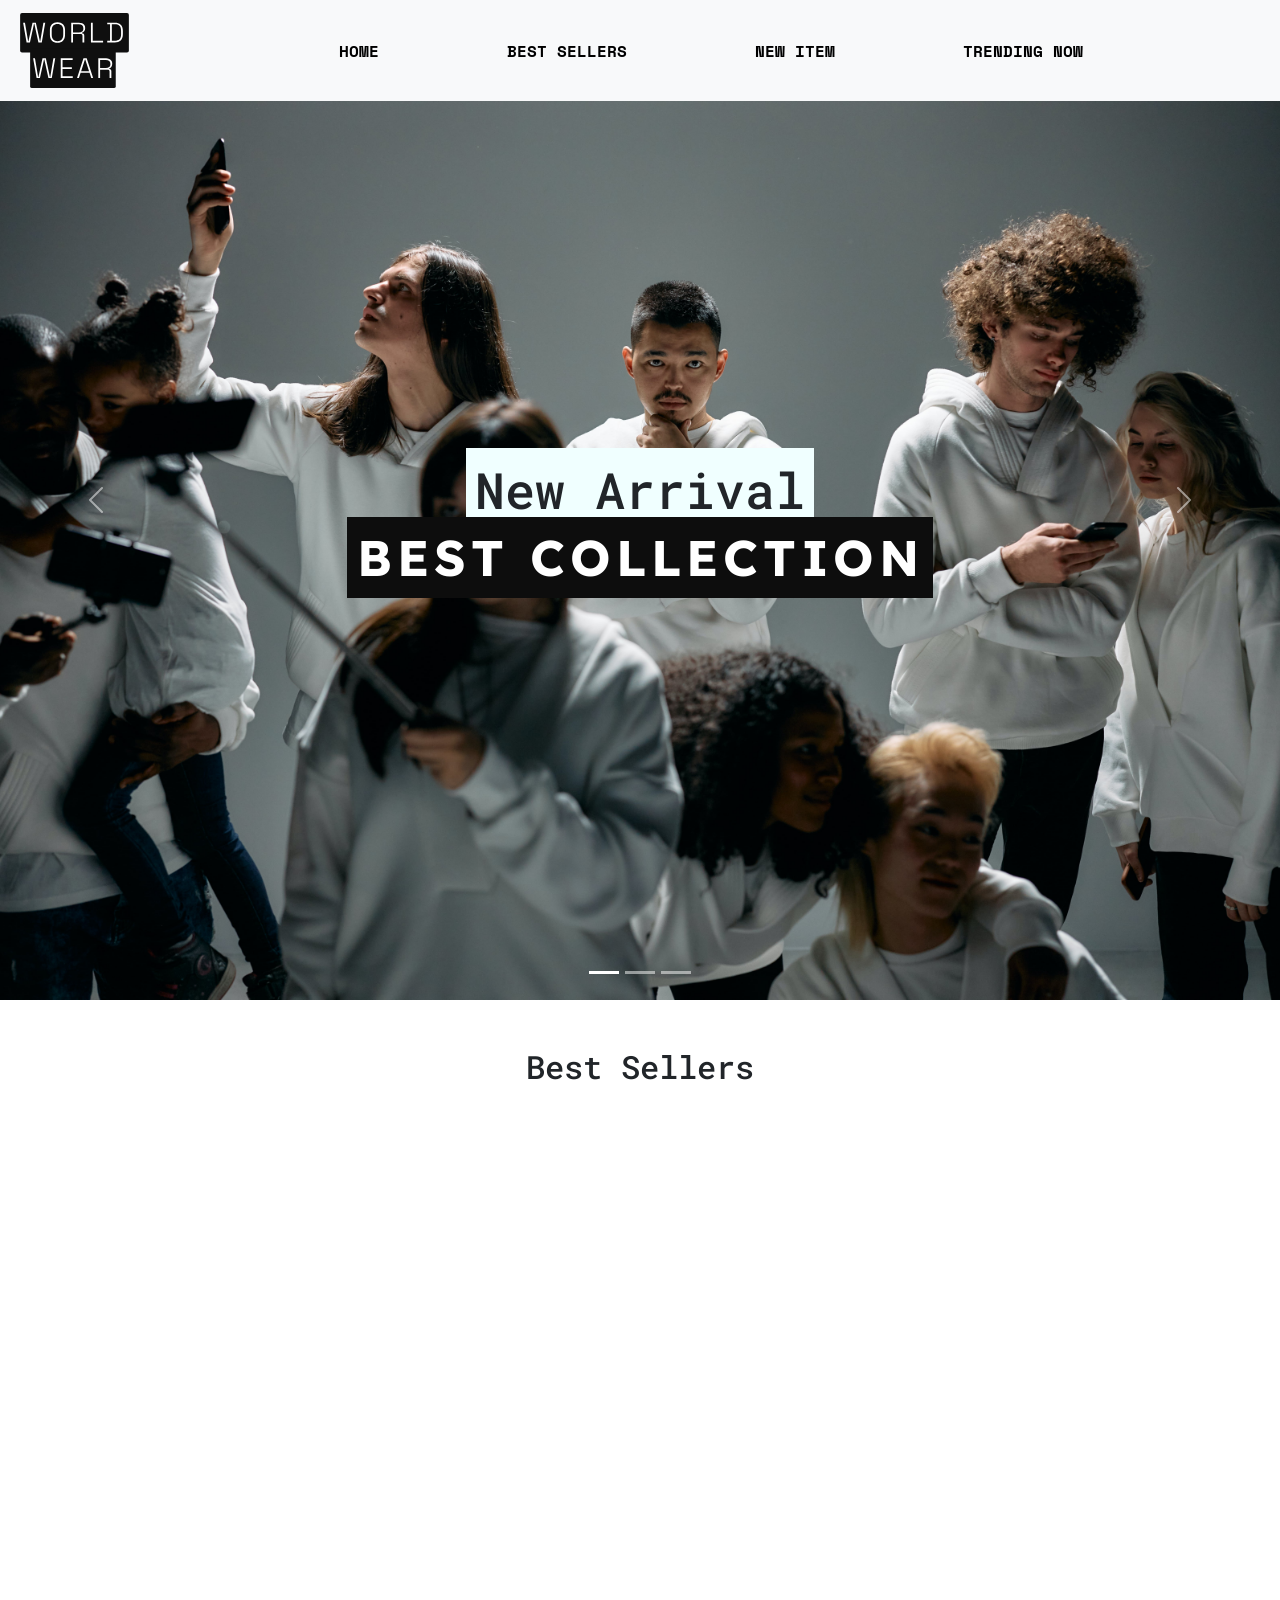
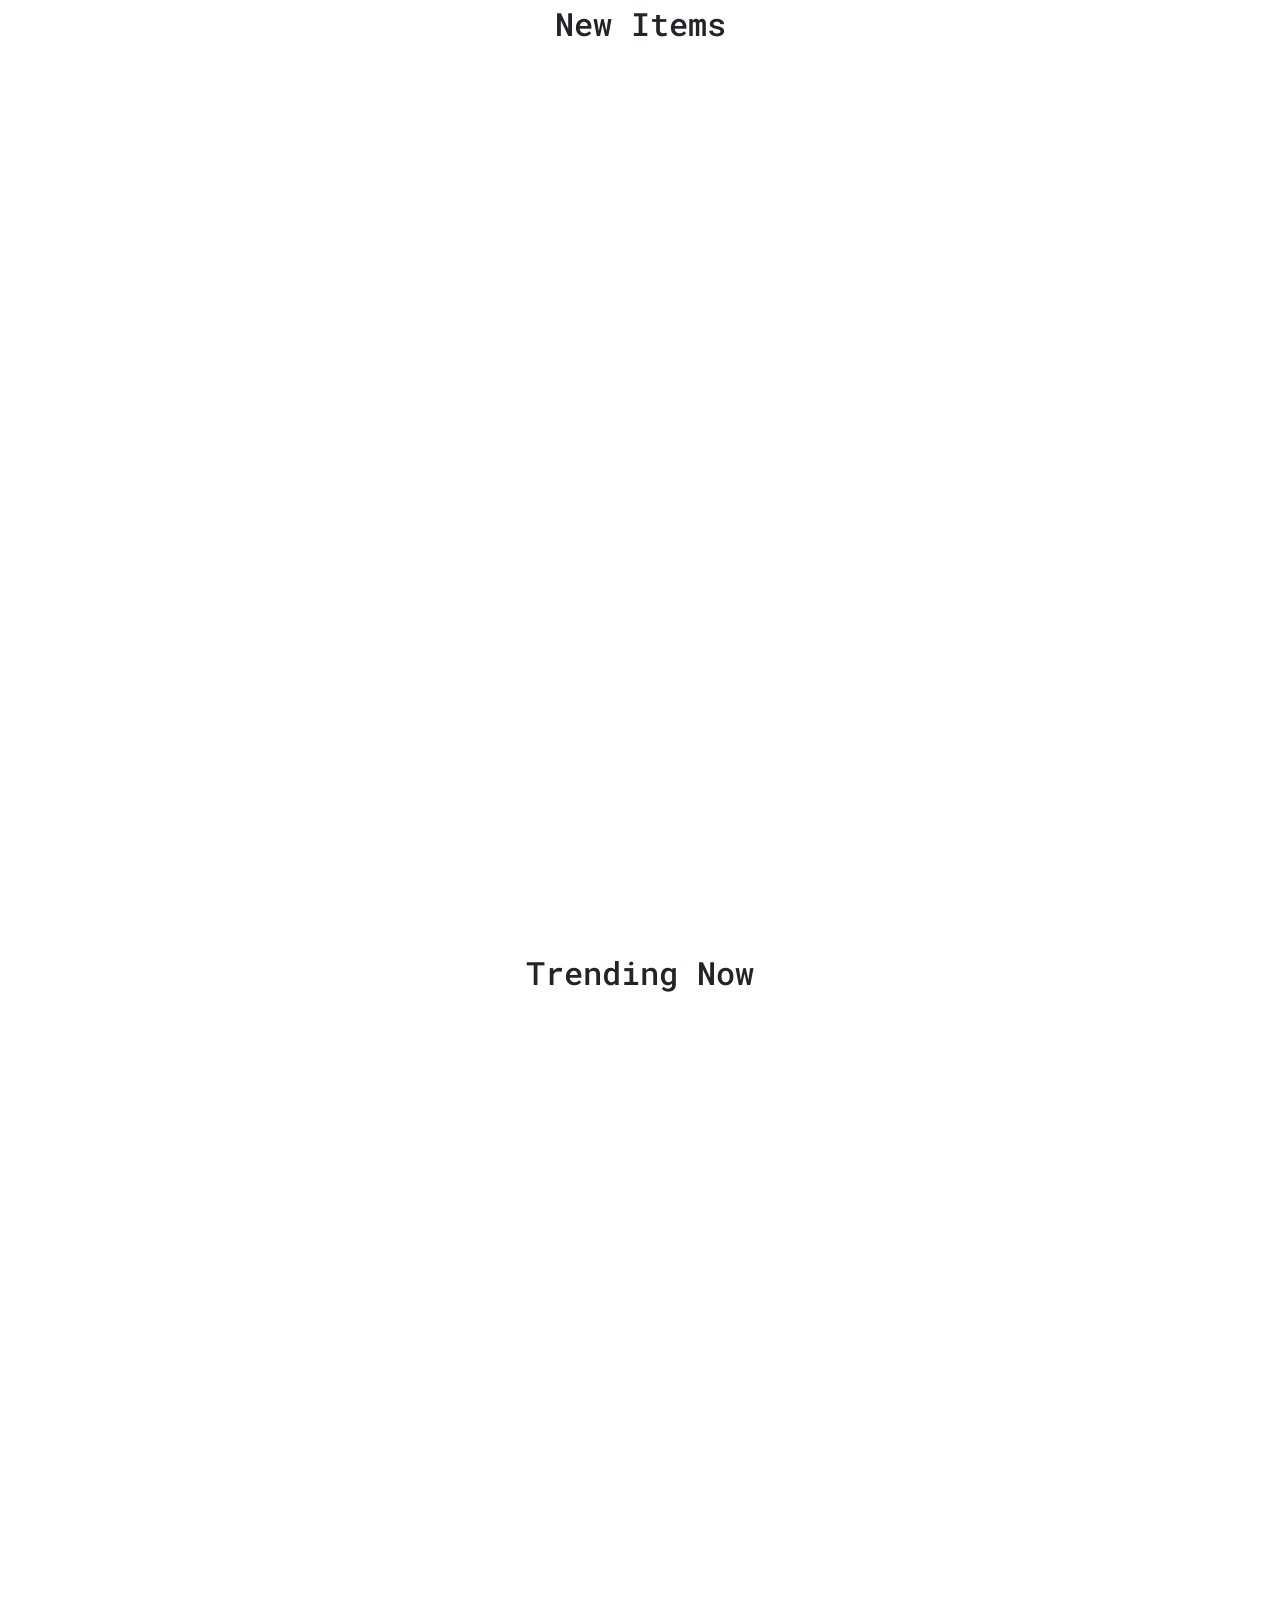
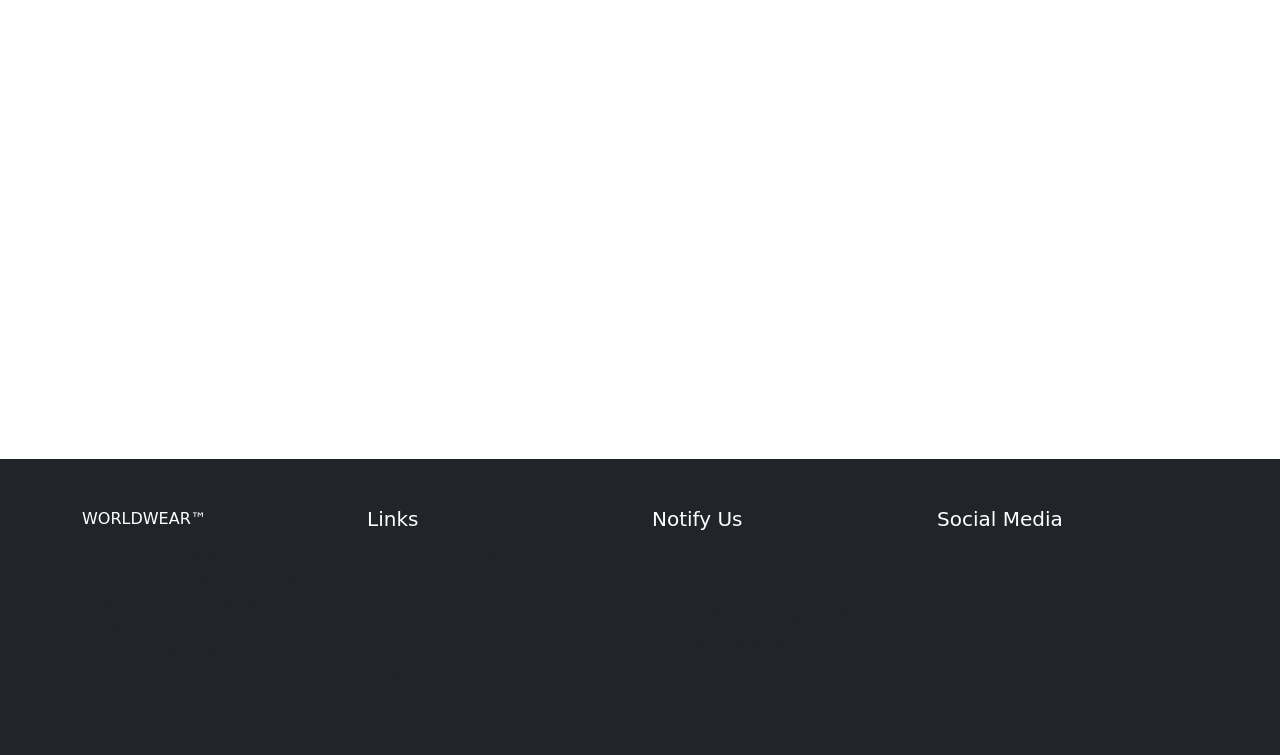
<file: index.html>
<!DOCTYPE html>
<html lang="en">

<head>
    <meta charset="UTF-8" />
    <meta name="viewport" content="width=device-width, initial-scale=1.0" />
    <title>WorldWear&trade;</title>
    <link rel="icon" type="image/png" href = "logo.png">
    <link rel="stylesheet" href="style.css"/>
    <link href="https://unpkg.com/aos@2.3.1/dist/aos.css" rel="stylesheet">
    <link href='https://fonts.googleapis.com/css?family=Space Mono' rel='stylesheet'>
    <link href='https://fonts.googleapis.com/css?family=Roboto Mono' rel='stylesheet'>
    <link href='https://fonts.googleapis.com/css?family=Inter' rel='stylesheet'>
    <link href='https://fonts.googleapis.com/css?family=Lexend Deca' rel='stylesheet'>
    <link rel="stylesheet" href="https://cdnjs.cloudflare.com/ajax/libs/font-awesome/6.1.1/css/all.min.css" />
    <link href="https://cdn.jsdelivr.net/npm/bootstrap@5.1.3/dist/css/bootstrap.min.css" rel="stylesheet"
        integrity="sha384-1BmE4kWBq78iYhFldvKuhfTAU6auU8tT94WrHftjDbrCEXSU1oBoqyl2QvZ6jIW3" crossorigin="anonymous" />
    <script src="https://cdn.jsdelivr.net/npm/bootstrap@5.1.3/dist/js/bootstrap.bundle.min.js"
        integrity="sha384-ka7Sk0Gln4gmtz2MlQnikT1wXgYsOg+OMhuP+IlRH9sENBO0LRn5q+8nbTov4+1p" crossorigin="anonymous">
    </script>
</head>

<body>
<!-- start navbar -->
    <nav class="navbar navbar-expand-lg bg-body-tertiary fixed-top">
        <div class="container-fluid justify-content-between">
            <a class="navbar-brand" href="#">
                <svg width="125" height="75" viewBox="0 0 174 120" fill="none" xmlns="http://www.w3.org/2000/svg">
                    <rect width="174" height="63" rx="3" fill="#0F0F0F" />
                    <path
                        d="M10.335 47L4.8 15.5H7.725L12.765 45.29H13.305L19.83 15.5H25.14L31.665 45.29H32.205L37.245 15.5H40.17L34.635 47H29.28L22.755 17.21H22.215L15.69 47H10.335ZM59.7629 47.63C56.0729 47.63 53.1329 46.55 50.9429 44.39C48.7529 42.2 47.6579 39.005 47.6579 34.805V27.695C47.6579 23.495 48.7529 20.315 50.9429 18.155C53.1329 15.965 56.0729 14.87 59.7629 14.87C63.4529 14.87 66.3929 15.965 68.5829 18.155C70.7729 20.315 71.8679 23.495 71.8679 27.695V34.805C71.8679 39.005 70.7729 42.2 68.5829 44.39C66.3929 46.55 63.4529 47.63 59.7629 47.63ZM59.7629 45.02C62.7029 45.02 64.9679 44.135 66.5579 42.365C68.1779 40.595 68.9879 38.105 68.9879 34.895V27.605C68.9879 24.395 68.1779 21.905 66.5579 20.135C64.9679 18.365 62.7029 17.48 59.7629 17.48C56.8529 17.48 54.5879 18.365 52.9679 20.135C51.3479 21.905 50.5379 24.395 50.5379 27.605V34.895C50.5379 38.105 51.3479 40.595 52.9679 42.365C54.5879 44.135 56.8529 45.02 59.7629 45.02ZM81.7686 47V15.5H94.0986C96.0486 15.5 97.7586 15.83 99.2286 16.49C100.729 17.15 101.899 18.11 102.739 19.37C103.609 20.6 104.044 22.1 104.044 23.87V24.32C104.044 26.45 103.534 28.13 102.514 29.36C101.494 30.56 100.294 31.355 98.9136 31.745V32.285C99.9636 32.315 100.849 32.645 101.569 33.275C102.289 33.905 102.649 34.91 102.649 36.29V47H99.7686V36.605C99.7686 35.645 99.4986 34.91 98.9586 34.4C98.4486 33.89 97.6686 33.635 96.6186 33.635H84.6486V47H81.7686ZM84.6486 31.025H93.8286C96.1686 31.025 97.9686 30.485 99.2286 29.405C100.519 28.295 101.164 26.72 101.164 24.68V24.455C101.164 22.415 100.534 20.855 99.2736 19.775C98.0436 18.665 96.2286 18.11 93.8286 18.11H84.6486V31.025ZM113.307 47V15.5H116.187V44.39H132.747V47H113.307ZM139.357 47V44.39H143.857V18.11H139.357V15.5H151.327C155.437 15.5 158.632 16.55 160.912 18.65C163.222 20.72 164.377 23.96 164.377 28.37V34.175C164.377 38.585 163.222 41.825 160.912 43.895C158.632 45.965 155.437 47 151.327 47H139.357ZM146.737 44.39H151.327C154.627 44.39 157.147 43.595 158.887 42.005C160.627 40.415 161.497 37.85 161.497 34.31V28.235C161.497 24.665 160.627 22.1 158.887 20.54C157.147 18.95 154.627 18.155 151.327 18.155H146.737V44.39Z"
                        fill="white" />
                    <rect x="16" y="57" width="137" height="63" rx="3" fill="#0F0F0F" />
                    <path
                        d="M26.335 104L20.8 72.5H23.725L28.765 102.29H29.305L35.83 72.5H41.14L47.665 102.29H48.205L53.245 72.5H56.17L50.635 104H45.28L38.755 74.21H38.215L31.69 104H26.335ZM64.9995 104V72.5H84.0345V75.11H67.8795V86.9H82.7745V89.51H67.8795V101.39H84.2145V104H64.9995ZM91.0717 104L101.377 72.5H106.507L116.812 104H113.797L111.097 95.63H96.7867L94.0867 104H91.0717ZM97.5967 93.02H110.287L104.212 74.21H103.672L97.5967 93.02ZM125.089 104V72.5H137.419C139.369 72.5 141.079 72.83 142.549 73.49C144.049 74.15 145.219 75.11 146.059 76.37C146.929 77.6 147.364 79.1 147.364 80.87V81.32C147.364 83.45 146.854 85.13 145.834 86.36C144.814 87.56 143.614 88.355 142.234 88.745V89.285C143.284 89.315 144.169 89.645 144.889 90.275C145.609 90.905 145.969 91.91 145.969 93.29V104H143.089V93.605C143.089 92.645 142.819 91.91 142.279 91.4C141.769 90.89 140.989 90.635 139.939 90.635H127.969V104H125.089ZM127.969 88.025H137.149C139.489 88.025 141.289 87.485 142.549 86.405C143.839 85.295 144.484 83.72 144.484 81.68V81.455C144.484 79.415 143.854 77.855 142.594 76.775C141.364 75.665 139.549 75.11 137.149 75.11H127.969V88.025Z"
                        fill="white" />
                </svg>
            </a>
            <button class="navbar-toggler bg-dark text-light" type="button" data-bs-toggle="collapse" data-bs-target="#navbarNavAltMarkup" aria-controls="navbarNavAltMarkup" aria-expanded="false" aria-label="Toggle navigation">
                <span class="navbar-toggler-icon text-center pt-1 fs-3">☰</span>   
            </button>
            <div class="collapse navbar-collapse order-lg-1" id="navbarNavAltMarkup">
                <div class="navbar-nav justify-content-center text-center d-flex" id="navmenu" style="width: 100%;" >
                    <a class="nav-link px-3 py-2 text-uppercase text-black fw-bold list-nav mx-5" href="#">Home</a>
                    <a class="nav-link px-3 py-2 text-uppercase text-black fw-bold list-nav mx-5" href="#best">Best Sellers</a>
                    <a class="nav-link px-3 py-2 text-uppercase text-black fw-bold list-nav mx-5" href="#new">New Item</a>
                    <a class="nav-link px-3 py-2 text-uppercase text-black fw-bold list-nav mx-5" href="#trend">Trending Now</a>
                </div>
            </div>
        </div>
    </nav>
<!-- end navbar -->

<!-- start header -->
    <header id="header" class="carousel slide" data-bs-ride="carousel" style="padding-top: 100px">
        <div class="container-fluid h-100 d-flex carousel-inner p-0">
            <div class="text-center carousel-item active carousel-image bg-img-1 text-center">
                <h2 class="text-dark text-capitalize" style="padding-top: 40vh"><mark class="up-txt">New Arrival</mark></h2>
                <h1 class="text-uppercase fw-bold"><mark class="down-txt" id="downTxt">Best Collection</mark></h1>
            </div>
            <div class="text-center carousel-item carousel-image bg-img-2">
                <h2 class="text-dark text-capitalize" style="padding-top: 40vh"><mark class="up-txt">Trendy & Shiny</mark></h2>
                <h1 class="text-uppercase fw-bold text-white"><mark class="down-txt" id="downTxt">Next Gen Fashion</mark></h1>
            </div>
            <div class="text-center carousel-item carousel-image bg-img-3">
                <h2 class="text-dark text-capitalize" style="padding-top: 40vh"><mark class="up-txt">Special Deals</mark></h2>
                <h1 class="text-uppercase fw-bold text-dark"><mark class="down-txt" id="downTxt">Discount Up To 70%</mark></h1>
            </div>
        </div>
        <button class="carousel-control-prev" type="button" data-bs-target="#header" data-bs-slide="prev">
            <span class="carousel-control-prev-icon"></span>
        </button>
        <button class="carousel-control-next" type="button" data-bs-target="#header" data-bs-slide="next">
            <span class="carousel-control-next-icon"></span>
        </button>
        <div class="carousel-indicators">
            <button type="button" data-bs-target="#carouselExampleIndicators" data-bs-slide-to="0" class="active" aria-current="true" aria-label="Slide 1"></button>
            <button type="button" data-bs-target="#carouselExampleIndicators" data-bs-slide-to="1" aria-label="Slide 2"></button>
            <button type="button" data-bs-target="#carouselExampleIndicators" data-bs-slide-to="2" aria-label="Slide 3"></button>
        </div>
    </header>
<!-- end header -->

<!-- start best seller -->
    <section id="best" class="py-5">
        <div class="container">
            <div class="title text-center">
                <h2 class="position-relative d-inline-block">Best Sellers</h2>
            </div>
                <div class="collection-list mt-4 row gx-0 gy-3" data-aos="fade-up">
                    <div class="col-md-6 col-lg-4 col-xl-3 p-2">
                        <div class="best-img position-relative">
                            <img src="image/kaos.jpeg" class="w-100">
                        </div>
                        <div class="text-center">
                            <div class="rating mt-3">
                                <span class="text-primary"><i class="fas fa-star"></i></span>
                                <span class="text-primary"><i class="fas fa-star"></i></span>
                                <span class="text-primary"><i class="fas fa-star"></i></span>
                                <span class="text-primary"><i class="fas fa-star"></i></span>
                                <span class="text-primary"><i class="fas fa-star"></i></span>
                            </div>
                            <p class="text-capitalize my-1">Kaos</p>
                            <span class="fw-bold">$ 24.99</span>
                        </div>
                    </div>

                    <div class="col-md-6 col-lg-4 col-xl-3 p-2">
                        <div class="best-img position-relative">
                            <img src="image/kaos1.jpeg" class="w-100">
                        </div>
                        <div class="text-center">
                            <div class="rating mt-3">
                                <span class="text-primary"><i class="fas fa-star"></i></span>
                                <span class="text-primary"><i class="fas fa-star"></i></span>
                                <span class="text-primary"><i class="fas fa-star"></i></span>
                                <span class="text-primary"><i class="fas fa-star"></i></span>
                                <span class="text-primary"><i class="fas fa-star"></i></span>
                            </div>
                            <p class="text-capitalize my-1">Kaos_1</p>
                            <span class="fw-bold">$ 37.99</span>
                        </div>
                    </div>

                    <div class="col-md-6 col-lg-4 col-xl-3 p-2">
                        <div class="best-img position-relative">
                            <img src="image/hem.jpeg" class="w-100">
                        </div>
                        <div class="text-center">
                            <div class="rating mt-3">
                                <span class="text-primary"><i class="fas fa-star"></i></span>
                                <span class="text-primary"><i class="fas fa-star"></i></span>
                                <span class="text-primary"><i class="fas fa-star"></i></span>
                                <span class="text-primary"><i class="fas fa-star"></i></span>
                                <span class="text-primary"><i class="fas fa-star"></i></span>
                            </div>
                            <p class="text-capitalize my-1">Hem Motif</p>
                            <span class="fw-bold">$ 35.50</span>
                        </div>
                    </div>

                    <div class="col-md-6 col-lg-4 col-xl-3 p-2">
                        <div class="best-img position-relative">
                            <img src="image/celana1.jpeg" class="w-100">
                        </div>
                        <div class="text-center">
                            <div class="rating mt-3">
                                <span class="text-primary"><i class="fas fa-star"></i></span>
                                <span class="text-primary"><i class="fas fa-star"></i></span>
                                <span class="text-primary"><i class="fas fa-star"></i></span>
                                <span class="text-primary"><i class="fas fa-star"></i></span>
                                <span class="text-primary"><i class="fas fa-star"></i></span>
                            </div>
                            <p class="text-capitalize my-1">Cargo Pants</p>
                            <span class="fw-bold">$ 49.50</span>
                        </div>
                    </div>
                </div>
            </div>
        </div>
    </section>
    <!-- end best seller -->

    <!-- start new items -->
    <section id="new" class="py-5">
        <div class="container">
            <div class="title text-center">
                <h2 class="position-relative d-inline-block">New Items</h2>
            </div>
                <div class="collection-list mt-4 row gx-0 gy-3" data-aos="fade-up">
                    <div class="col-md-6 col-lg-4 col-xl-3 p-2 best">
                        <div class="new-img position-relative">
                            <img src="image/hat.jpeg" class="w-100">
                        </div>
                        <div class="text-center">
                            <div class="rating mt-3">
                                <span class="text-primary"><i class="fas fa-star"></i></span>
                                <span class="text-primary"><i class="fas fa-star"></i></span>
                                <span class="text-primary"><i class="fas fa-star"></i></span>
                                <span class="text-primary"><i class="fas fa-star"></i></span>
                                <span class="text-primary"><i class="fas fa-star"></i></span>
                            </div>
                            <p class="text-capitalize my-1">Beanie Hat</p>
                            <span class="fw-bold">$ 14.99</span>
                        </div>
                    </div>

                    <div class="col-md-6 col-lg-4 col-xl-3 p-2">
                        <div class="new-img position-relative">
                            <img src="image/sweater2.jpeg" class="w-100">
                        </div>
                        <div class="text-center">
                            <div class="rating mt-3">
                                <span class="text-primary"><i class="fas fa-star"></i></span>
                                <span class="text-primary"><i class="fas fa-star"></i></span>
                                <span class="text-primary"><i class="fas fa-star"></i></span>
                                <span class="text-primary"><i class="fas fa-star"></i></span>
                                <span class="text-primary"><i class="fas fa-star"></i></span>
                            </div>
                            <p class="text-capitalize my-1">Sweater</p>
                            <span class="fw-bold">$ 57.99</span>
                        </div>
                    </div>

                    <div class="col-md-6 col-lg-4 col-xl-3 p-2">
                        <div class="new-img position-relative">
                            <img src="image/hem3.jpeg" class="w-100">
                        </div>
                        <div class="text-center">
                            <div class="rating mt-3">
                                <span class="text-primary"><i class="fas fa-star"></i></span>
                                <span class="text-primary"><i class="fas fa-star"></i></span>
                                <span class="text-primary"><i class="fas fa-star"></i></span>
                                <span class="text-primary"><i class="fas fa-star"></i></span>
                                <span class="text-primary"><i class="fas fa-star"></i></span>
                            </div>
                            <p class="text-capitalize my-1">Hem Garis</p>
                            <span class="fw-bold">$ 27.99</span>
                        </div>
                    </div>

                    <div class="col-md-6 col-lg-4 col-xl-3 p-2">
                        <div class="new-img position-relative">
                            <img src="image/kaos3.jpeg" class="w-100">
                        </div>
                        <div class="text-center">
                            <div class="rating mt-3">
                                <span class="text-primary"><i class="fas fa-star"></i></span>
                                <span class="text-primary"><i class="fas fa-star"></i></span>
                                <span class="text-primary"><i class="fas fa-star"></i></span>
                                <span class="text-primary"><i class="fas fa-star"></i></span>
                                <span class="text-primary"><i class="fas fa-star"></i></span>
                            </div>
                            <p class="text-capitalize my-1">Kaos Motif</p>
                            <span class="fw-bold">$ 33.50</span>
                        </div>
                    </div>

                    <div class="col-md-6 col-lg-4 col-xl-3 p-2">
                        <div class="new-img position-relative">
                            <img src="image/kaos2.jpeg" class="w-100">
                        </div>
                        <div class="text-center">
                            <div class="rating mt-3">
                                <span class="text-primary"><i class="fas fa-star"></i></span>
                                <span class="text-primary"><i class="fas fa-star"></i></span>
                                <span class="text-primary"><i class="fas fa-star"></i></span>
                                <span class="text-primary"><i class="fas fa-star"></i></span>
                                <span class="text-primary"><i class="fas fa-star"></i></span>
                            </div>
                            <p class="text-capitalize my-1">T-shirt</p>
                            <span class="fw-bold">$ 28.75</span>
                        </div>
                    </div>

                    <div class="col-md-6 col-lg-4 col-xl-3 p-2">
                        <div class="new-img position-relative">
                            <img src="image/kaos4.jpeg" class="w-100">
                        </div>
                        <div class="text-center">
                            <div class="rating mt-3">
                                <span class="text-primary"><i class="fas fa-star"></i></span>
                                <span class="text-primary"><i class="fas fa-star"></i></span>
                                <span class="text-primary"><i class="fas fa-star"></i></span>
                                <span class="text-primary"><i class="fas fa-star"></i></span>
                                <span class="text-primary"><i class="fas fa-star"></i></span>
                            </div>
                            <p class="text-capitalize my-1">Kaos Oversize</p>
                            <span class="fw-bold">$ 23.99</span>
                        </div>
                    </div>

                    <div class="col-md-6 col-lg-4 col-xl-3 p-2">
                        <div class="new-img position-relative">
                            <img src="image/celana2.jpeg" class="w-100">
                        </div>
                        <div class="text-center">
                            <div class="rating mt-3">
                                <span class="text-primary"><i class="fas fa-star"></i></span>
                                <span class="text-primary"><i class="fas fa-star"></i></span>
                                <span class="text-primary"><i class="fas fa-star"></i></span>
                                <span class="text-primary"><i class="fas fa-star"></i></span>
                                <span class="text-primary"><i class="fas fa-star"></i></span>
                            </div>
                            <p class="text-capitalize my-1">Celana</p>
                            <span class="fw-bold">$ 35.50</span>
                        </div>
                    </div>

                    <div class="col-md-6 col-lg-4 col-xl-3 p-2">
                        <div class="new-img position-relative">
                            <img src="image/hem1.jpeg" class="w-100">
                        </div>
                        <div class="text-center">
                            <div class="rating mt-3">
                                <span class="text-primary"><i class="fas fa-star"></i></span>
                                <span class="text-primary"><i class="fas fa-star"></i></span>
                                <span class="text-primary"><i class="fas fa-star"></i></span>
                                <span class="text-primary"><i class="fas fa-star"></i></span>
                                <span class="text-primary"><i class="fas fa-star"></i></span>
                            </div>
                            <p class="text-capitalize my-1">Hem Polos</p>
                            <span class="fw-bold">$ 48.50</span>
                        </div>
                    </div>
                </div>
            </div>
        </div>
    </section>
    <!-- end new items  -->

    <!-- start trending -->
    <section id="trend" class="py-5">
        <div class="container">
            <div class="title text-center">
                <h2 class="position-relative d-inline-block" id="trend">Trending Now</h2>
            </div>
                <div class="collection-list mt-4 row gx-0 gy-3" data-aos="fade-up">
                    <div class="col-md-6 col-lg-4 col-xl-3 p-2">
                        <div class="trend-img position-relative overflow-hidden">
                            <img src="image/hem2.jpeg" class="w-100">
                        </div>
                        <div class="text-center">
                            <div class="rating mt-3">
                                <span class="text-primary"><i class="fas fa-star"></i></span>
                                <span class="text-primary"><i class="fas fa-star"></i></span>
                                <span class="text-primary"><i class="fas fa-star"></i></span>
                                <span class="text-primary"><i class="fas fa-star"></i></span>
                                <span class="text-primary"><i class="fas fa-star"></i></span>
                            </div>
                            <p class="text-capitalize my-1">Hem Hitam</p>
                            <span class="fw-bold">$ 34.99</span>
                        </div>
                    </div>

                    <div class="col-md-6 col-lg-4 col-xl-3 p-2">
                        <div class="trend-img position-relative">
                            <img src="image/hat2.jpeg" class="w-100">
                        </div>
                        <div class="text-center">
                            <div class="rating mt-3">
                                <span class="text-primary"><i class="fas fa-star"></i></span>
                                <span class="text-primary"><i class="fas fa-star"></i></span>
                                <span class="text-primary"><i class="fas fa-star"></i></span>
                                <span class="text-primary"><i class="fas fa-star"></i></span>
                                <span class="text-primary"><i class="fas fa-star"></i></span>
                            </div>
                            <p class="text-capitalize my-1">Beanie Hitam</p>
                            <span class="fw-bold">$ 14.99</span>
                        </div>
                    </div>

                    <div class="col-md-6 col-lg-4 col-xl-3 p-2">
                        <div class="trend-img position-relative">
                            <img src="image/kaos5.jpeg" class="w-100">
                        </div>
                        <div class="text-center">
                            <div class="rating mt-3">
                                <span class="text-primary"><i class="fas fa-star"></i></span>
                                <span class="text-primary"><i class="fas fa-star"></i></span>
                                <span class="text-primary"><i class="fas fa-star"></i></span>
                                <span class="text-primary"><i class="fas fa-star"></i></span>
                                <span class="text-primary"><i class="fas fa-star"></i></span>
                            </div>
                            <p class="text-capitalize my-1">Kaos Sablon</p>
                            <span class="fw-bold">$ 33.50</span>
                        </div>
                    </div>

                    <div class="col-md-6 col-lg-4 col-xl-3 p-2">
                        <div class="trend-img position-relative">
                            <img src="image/hem4.jpeg" class="w-100">
                        </div>
                        <div class="text-center">
                            <div class="rating mt-3">
                                <span class="text-primary"><i class="fas fa-star"></i></span>
                                <span class="text-primary"><i class="fas fa-star"></i></span>
                                <span class="text-primary"><i class="fas fa-star"></i></span>
                                <span class="text-primary"><i class="fas fa-star"></i></span>
                                <span class="text-primary"><i class="fas fa-star"></i></span>
                            </div>
                            <p class="text-capitalize my-1">Hem Rajut</p>
                            <span class="fw-bold">$ 45.50</span>
                        </div>
                    </div>
                </div>
            </div>
        </div>
    </section>
    <!-- end trending -->

    <!-- start about us -->
    <section id="about" class="py-5">
        <div class="container-fluid">
            <div class="row gy-lg-5 align-items-center" data-aos="fade-up">
                <div class="col-lg-6 order-lg-1 text-center text-lg-start">
                    <div class="title pt-3 pb-5">
                        <h2 class=" d-inline-block ">About Us</h2>
                    </div>
                    <p class="lead text-muted">Lorem ipsum dolor sit amet consectetur adipisicing elit.
                    </p>
                    <p>Lorem ipsum dolor sit amet consectetur adipisicing elit. Quasi voluptas id laborum, est pariatur, quam dicta accusantium officia libero maiores aperiam, dignissimos voluptates veritatis labore dolorem omnis aspernatur iusto molestias vero beatae dolore quaerat et.</p>
                </div>
                <div class="col-lg-6 order-lg-0 text-center" style="padding: auto;">
                    <svg width="450" height="500" viewBox="0 0 174 120" fill="none" xmlns="http://www.w3.org/2000/svg">
                        <rect width="174" height="63" rx="3" fill="#0F0F0F" />
                        <path
                            d="M10.335 47L4.8 15.5H7.725L12.765 45.29H13.305L19.83 15.5H25.14L31.665 45.29H32.205L37.245 15.5H40.17L34.635 47H29.28L22.755 17.21H22.215L15.69 47H10.335ZM59.7629 47.63C56.0729 47.63 53.1329 46.55 50.9429 44.39C48.7529 42.2 47.6579 39.005 47.6579 34.805V27.695C47.6579 23.495 48.7529 20.315 50.9429 18.155C53.1329 15.965 56.0729 14.87 59.7629 14.87C63.4529 14.87 66.3929 15.965 68.5829 18.155C70.7729 20.315 71.8679 23.495 71.8679 27.695V34.805C71.8679 39.005 70.7729 42.2 68.5829 44.39C66.3929 46.55 63.4529 47.63 59.7629 47.63ZM59.7629 45.02C62.7029 45.02 64.9679 44.135 66.5579 42.365C68.1779 40.595 68.9879 38.105 68.9879 34.895V27.605C68.9879 24.395 68.1779 21.905 66.5579 20.135C64.9679 18.365 62.7029 17.48 59.7629 17.48C56.8529 17.48 54.5879 18.365 52.9679 20.135C51.3479 21.905 50.5379 24.395 50.5379 27.605V34.895C50.5379 38.105 51.3479 40.595 52.9679 42.365C54.5879 44.135 56.8529 45.02 59.7629 45.02ZM81.7686 47V15.5H94.0986C96.0486 15.5 97.7586 15.83 99.2286 16.49C100.729 17.15 101.899 18.11 102.739 19.37C103.609 20.6 104.044 22.1 104.044 23.87V24.32C104.044 26.45 103.534 28.13 102.514 29.36C101.494 30.56 100.294 31.355 98.9136 31.745V32.285C99.9636 32.315 100.849 32.645 101.569 33.275C102.289 33.905 102.649 34.91 102.649 36.29V47H99.7686V36.605C99.7686 35.645 99.4986 34.91 98.9586 34.4C98.4486 33.89 97.6686 33.635 96.6186 33.635H84.6486V47H81.7686ZM84.6486 31.025H93.8286C96.1686 31.025 97.9686 30.485 99.2286 29.405C100.519 28.295 101.164 26.72 101.164 24.68V24.455C101.164 22.415 100.534 20.855 99.2736 19.775C98.0436 18.665 96.2286 18.11 93.8286 18.11H84.6486V31.025ZM113.307 47V15.5H116.187V44.39H132.747V47H113.307ZM139.357 47V44.39H143.857V18.11H139.357V15.5H151.327C155.437 15.5 158.632 16.55 160.912 18.65C163.222 20.72 164.377 23.96 164.377 28.37V34.175C164.377 38.585 163.222 41.825 160.912 43.895C158.632 45.965 155.437 47 151.327 47H139.357ZM146.737 44.39H151.327C154.627 44.39 157.147 43.595 158.887 42.005C160.627 40.415 161.497 37.85 161.497 34.31V28.235C161.497 24.665 160.627 22.1 158.887 20.54C157.147 18.95 154.627 18.155 151.327 18.155H146.737V44.39Z"
                            fill="white" />
                        <rect x="16" y="57" width="137" height="63" rx="3" fill="#0F0F0F" />
                        <path
                            d="M26.335 104L20.8 72.5H23.725L28.765 102.29H29.305L35.83 72.5H41.14L47.665 102.29H48.205L53.245 72.5H56.17L50.635 104H45.28L38.755 74.21H38.215L31.69 104H26.335ZM64.9995 104V72.5H84.0345V75.11H67.8795V86.9H82.7745V89.51H67.8795V101.39H84.2145V104H64.9995ZM91.0717 104L101.377 72.5H106.507L116.812 104H113.797L111.097 95.63H96.7867L94.0867 104H91.0717ZM97.5967 93.02H110.287L104.212 74.21H103.672L97.5967 93.02ZM125.089 104V72.5H137.419C139.369 72.5 141.079 72.83 142.549 73.49C144.049 74.15 145.219 75.11 146.059 76.37C146.929 77.6 147.364 79.1 147.364 80.87V81.32C147.364 83.45 146.854 85.13 145.834 86.36C144.814 87.56 143.614 88.355 142.234 88.745V89.285C143.284 89.315 144.169 89.645 144.889 90.275C145.609 90.905 145.969 91.91 145.969 93.29V104H143.089V93.605C143.089 92.645 142.819 91.91 142.279 91.4C141.769 90.89 140.989 90.635 139.939 90.635H127.969V104H125.089ZM127.969 88.025H137.149C139.489 88.025 141.289 87.485 142.549 86.405C143.839 85.295 144.484 83.72 144.484 81.68V81.455C144.484 79.415 143.854 77.855 142.594 76.775C141.364 75.665 139.549 75.11 137.149 75.11H127.969V88.025Z"
                            fill="white" />
                    </svg>
                </div>
            </div>
        </div>
    </section>
    <!-- end about us -->

    <!-- start footer -->
    <footer class="bg-dark py-5">
        <div class="container">
            <div class="row text-white g-4">
                <div class="col-md-6 col-lg-3">
                    <a class="text-uppercase text-decoration-none brand text-white" href="index.html">WorldWear&trade;</a>
                    <p class="text-white text-muted mt-3">Lorem ipsum dolor sit amet consectetur adipisicing elit. Quibusdam exercitationem quidem rem consequatur excepturi blanditiis nostrum. </p>
                </div>

                <div class="col-md-6 col-lg-3">
                    <h5 class="fw-light">Links</h5>
                    <ul class="list-unstyled">
                        <li class="my-3">
                            <a href="#" class="text-white text-decoration-none text-muted">
                                <i class="fas fa-chevron-right me-1"></i> Ecommerce X
                            </a>
                        </li>
                        <li class="my-3">
                            <a href="#" class="text-white text-decoration-none text-muted">
                                <i class="fas fa-chevron-right me-1"></i> Ecommerce Y
                            </a>
                        </li>
                        <li class="my-3">
                            <a href="#" class="text-white text-decoration-none text-muted">
                                <i class="fas fa-chevron-right me-1"></i> Ecommerce Z
                            </a>
                        </li>
                        <li class="my-3">
                            <a href="#" class="text-white text-decoration-none text-muted">
                                <i class="fas fa-chevron-right me-1"></i> About Us
                            </a>
                        </li>
                    </ul>
                </div>

                <div class="col-md-6 col-lg-3">
                    <h5 class="fw-light mb-3">Notify Us</h5>
                    <div class="d-flex justify-content-start align-items-start my-2 text-muted">
                        <span class="me-3">
                            <i class="fas fa-map-marked-alt"></i>
                        </span>
                        <span class="fw-light">
                            Jl.in aja dulu, SukaSuka, Indonesia
                        </span>
                    </div>
                    <div class="d-flex justify-content-start align-items-start my-2 text-muted">
                        <span class="me-3">
                            <i class="fas fa-envelope"></i>
                        </span>
                        <span class="fw-light">
                            worldwear.cs@gmail.com
                        </span>
                    </div>
                    <div class="d-flex justify-content-start align-items-start my-2 text-muted">
                        <span class="me-3">
                            <i class="fas fa-phone-alt"></i>
                        </span>
                        <span class="fw-light">
                            08123456789
                        </span>
                    </div>
                </div>

                <div class="col-md-6 col-lg-3">
                    <h5 class="fw-light mb-3">Social Media</h5>
                    <div>
                        <ul class="list-unstyled d-flex">
                            <li>
                                <a href="#" class="text-white text-decoration-none text-muted fs-4 me-4">
                                    <i class="fab fa-facebook-f"></i>
                                </a>
                            </li>
                            <li>
                                <a href="#" class="text-white text-decoration-none text-muted fs-4 me-4">
                                    <i class="fab fa-twitter"></i>
                                </a>
                            </li>
                            <li>
                                <a href="#" class="text-white text-decoration-none text-muted fs-4 me-4">
                                    <i class="fab fa-instagram"></i>
                                </a>
                            </li>
                            <li>
                                <a href="#" class="text-white text-decoration-none text-muted fs-4 me-4">
                                    <i class="fab fa-pinterest"></i>
                                </a>
                            </li>
                        </ul>
                    </div>
                </div>
            </div>
        </div>
    </footer>
    <!-- end footer -->
    <script src="https://unpkg.com/aos@2.3.1/dist/aos.js"></script>
    <script>
        AOS.init();
    </script>      
</body>

</html>
</file>
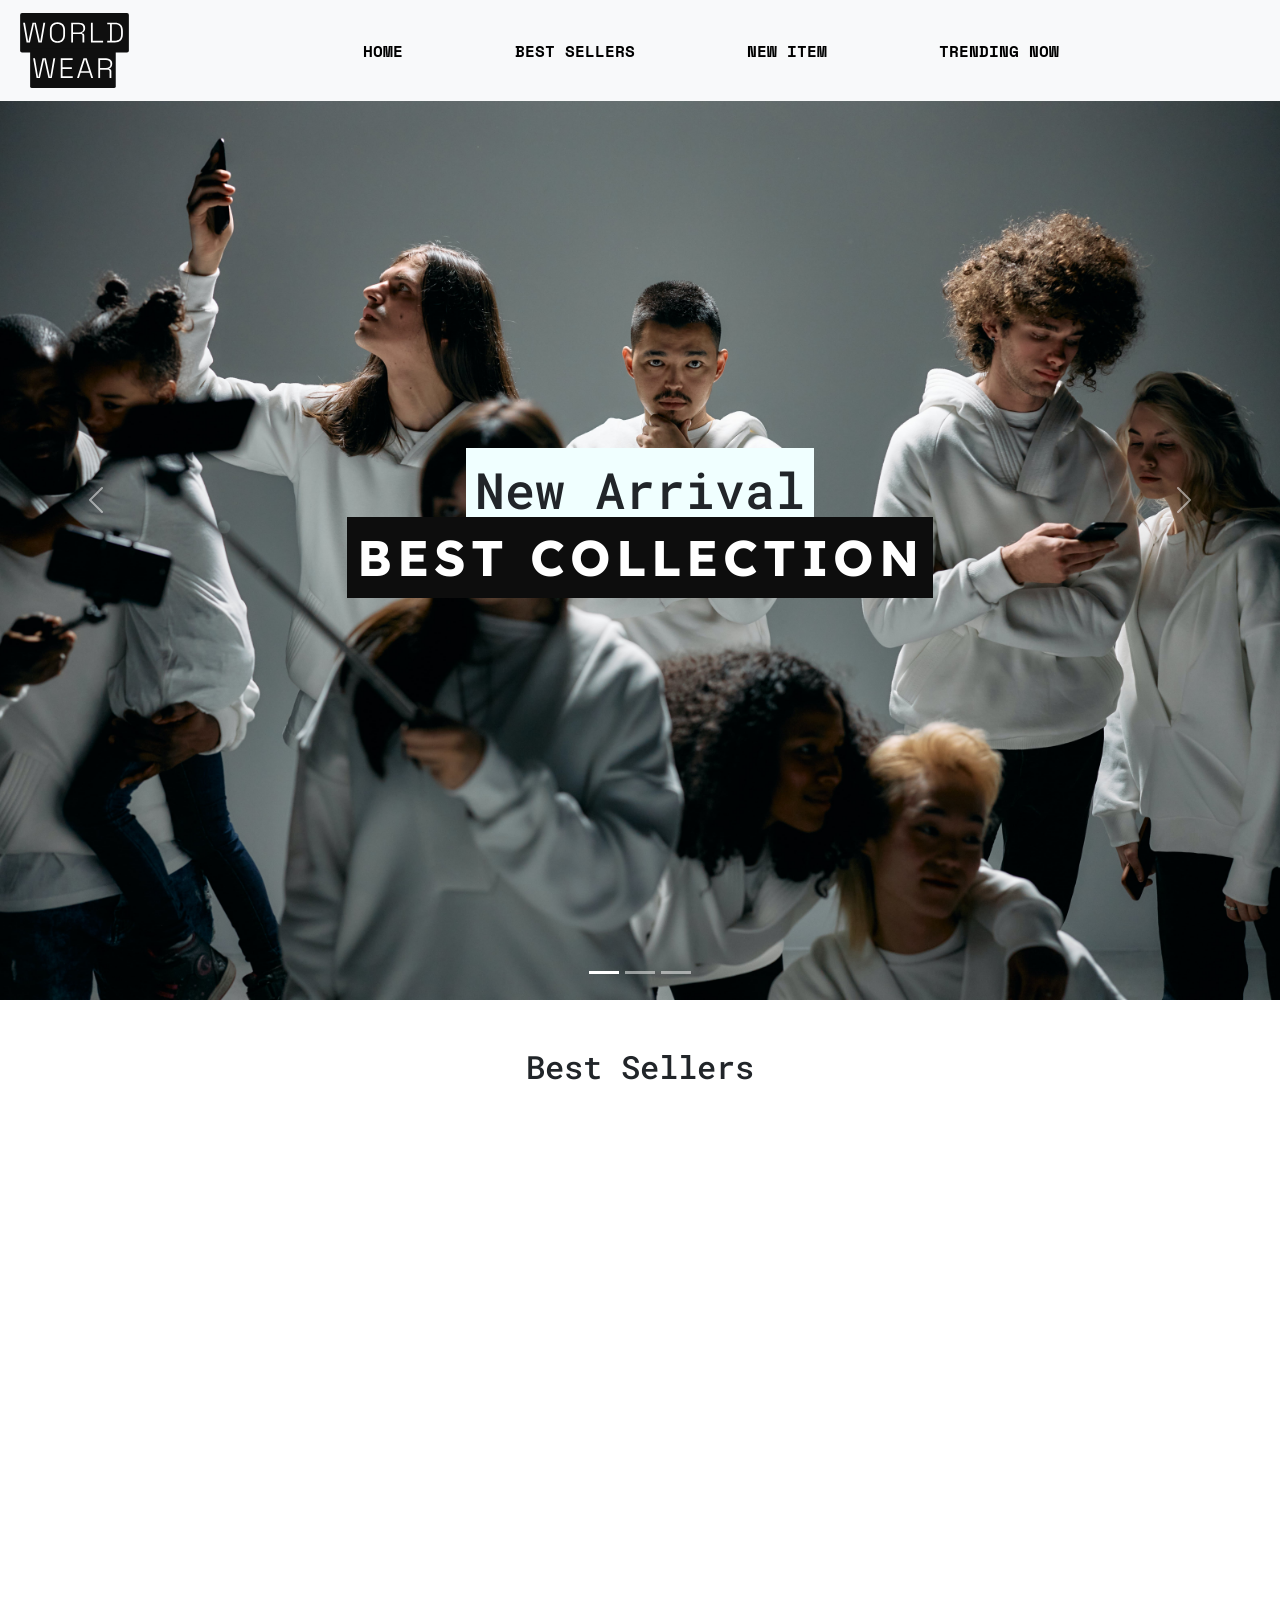
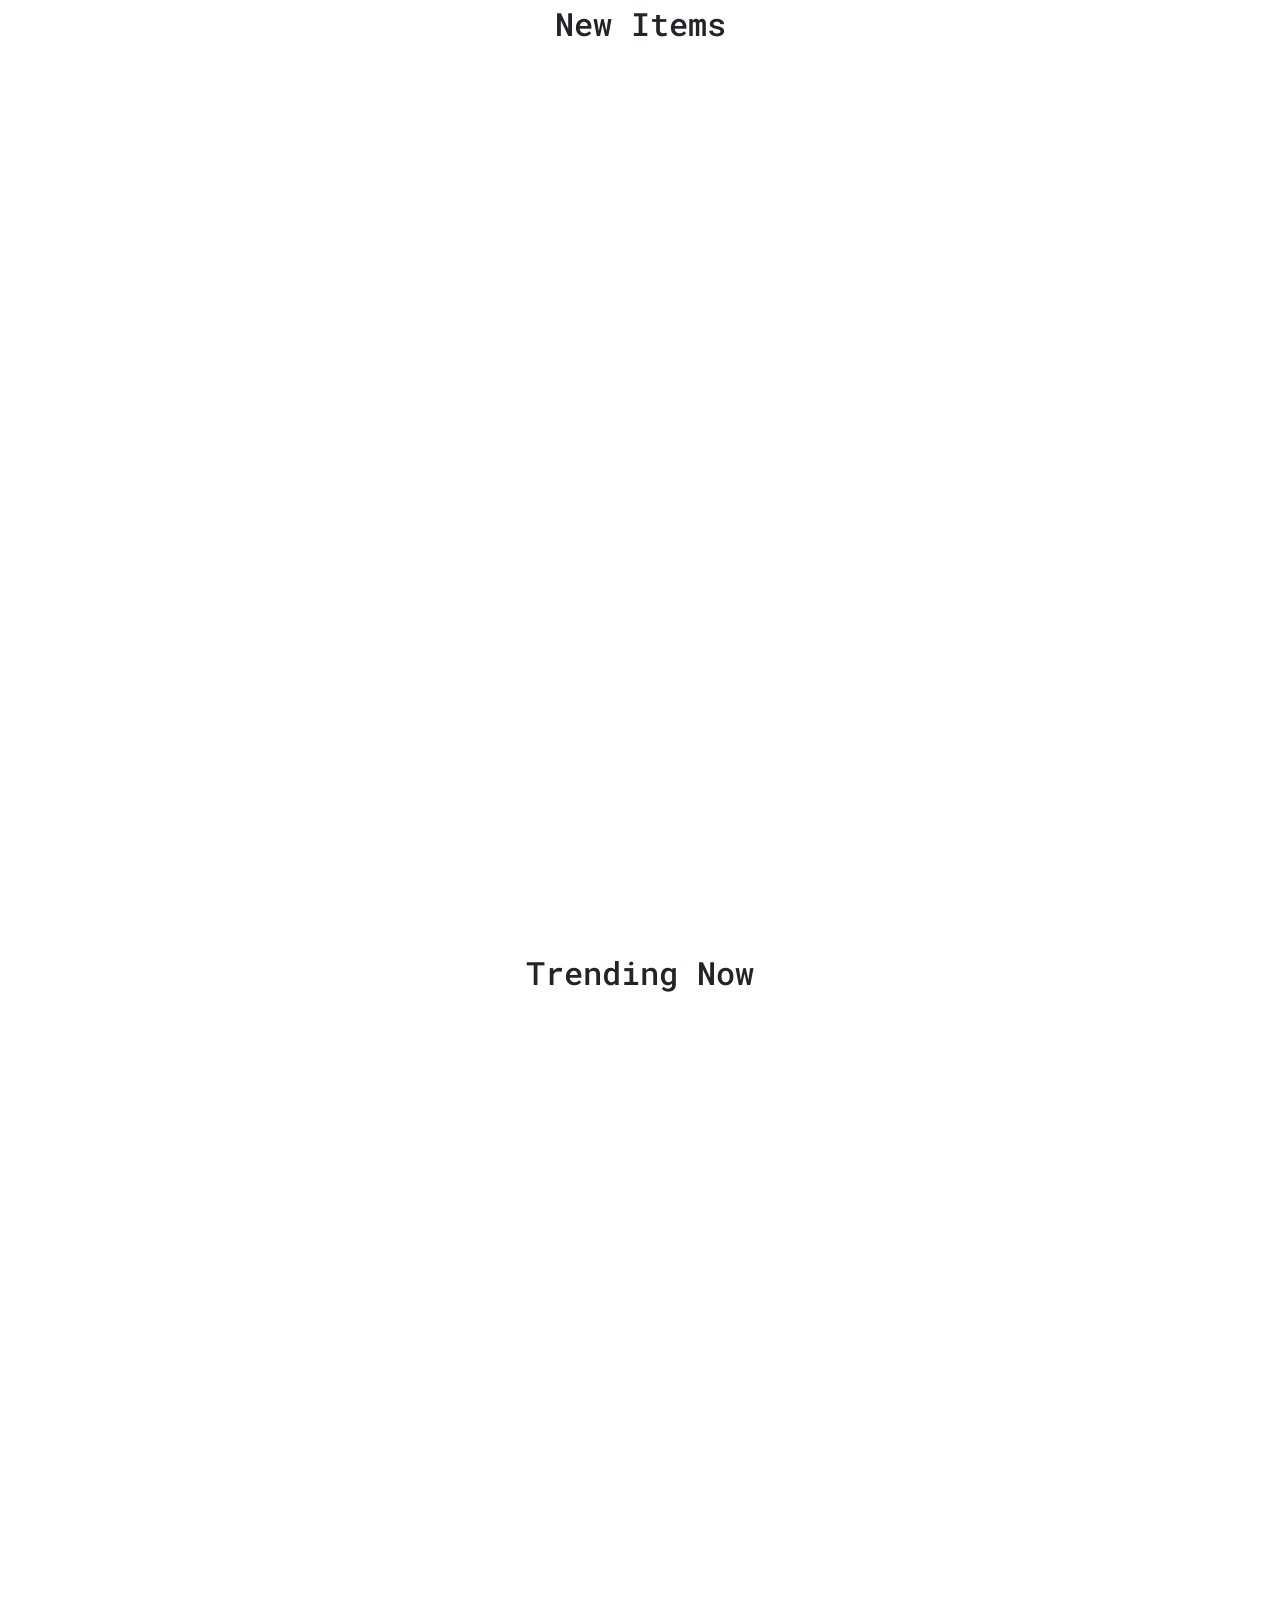
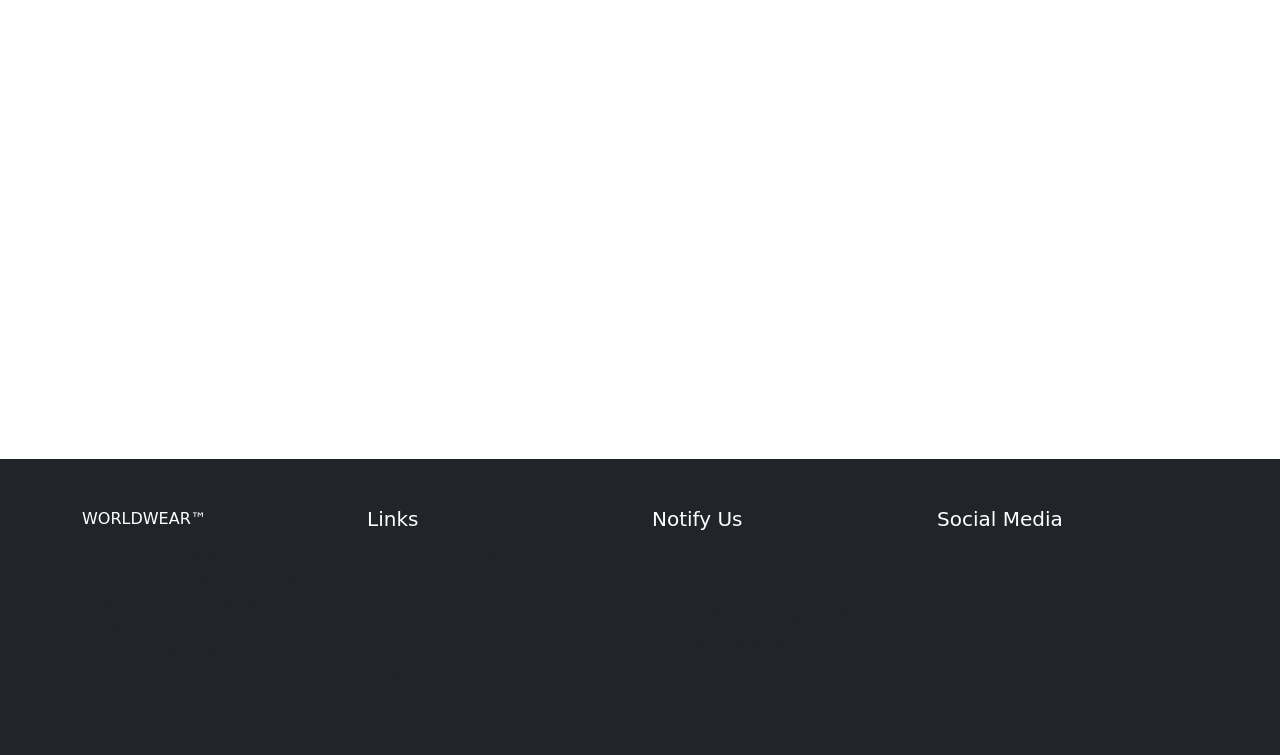
<file: main.html>
<!DOCTYPE html>
<html lang="en">

<head>
    <meta charset="UTF-8" />
    <meta name="viewport" content="width=device-width, initial-scale=1.0" />
    <title>Document</title>
    <link rel="stylesheet" href="style.css"/>
    <link href="https://unpkg.com/aos@2.3.1/dist/aos.css" rel="stylesheet">
    <link href='https://fonts.googleapis.com/css?family=Space Mono' rel='stylesheet'>
    <link href='https://fonts.googleapis.com/css?family=Roboto Mono' rel='stylesheet'>
    <link href='https://fonts.googleapis.com/css?family=Inter' rel='stylesheet'>
    <link href='https://fonts.googleapis.com/css?family=Lexend Deca' rel='stylesheet'>
    <link rel="stylesheet" href="https://cdnjs.cloudflare.com/ajax/libs/font-awesome/6.1.1/css/all.min.css" />
    <link href="https://cdn.jsdelivr.net/npm/bootstrap@5.1.3/dist/css/bootstrap.min.css" rel="stylesheet"
        integrity="sha384-1BmE4kWBq78iYhFldvKuhfTAU6auU8tT94WrHftjDbrCEXSU1oBoqyl2QvZ6jIW3" crossorigin="anonymous" />
    <script src="https://cdn.jsdelivr.net/npm/bootstrap@5.1.3/dist/js/bootstrap.bundle.min.js"
        integrity="sha384-ka7Sk0Gln4gmtz2MlQnikT1wXgYsOg+OMhuP+IlRH9sENBO0LRn5q+8nbTov4+1p" crossorigin="anonymous">
    </script>
</head>

<body>
<!-- start navbar -->
    <nav class="navbar navbar-expand-lg bg-body-tertiary fixed-top">
        <div class="container-fluid">
            <a class="navbar-brand" href="#">
                <svg width="125" height="75" viewBox="0 0 174 120" fill="none" xmlns="http://www.w3.org/2000/svg">
                    <rect width="174" height="63" rx="3" fill="#0F0F0F" />
                    <path
                        d="M10.335 47L4.8 15.5H7.725L12.765 45.29H13.305L19.83 15.5H25.14L31.665 45.29H32.205L37.245 15.5H40.17L34.635 47H29.28L22.755 17.21H22.215L15.69 47H10.335ZM59.7629 47.63C56.0729 47.63 53.1329 46.55 50.9429 44.39C48.7529 42.2 47.6579 39.005 47.6579 34.805V27.695C47.6579 23.495 48.7529 20.315 50.9429 18.155C53.1329 15.965 56.0729 14.87 59.7629 14.87C63.4529 14.87 66.3929 15.965 68.5829 18.155C70.7729 20.315 71.8679 23.495 71.8679 27.695V34.805C71.8679 39.005 70.7729 42.2 68.5829 44.39C66.3929 46.55 63.4529 47.63 59.7629 47.63ZM59.7629 45.02C62.7029 45.02 64.9679 44.135 66.5579 42.365C68.1779 40.595 68.9879 38.105 68.9879 34.895V27.605C68.9879 24.395 68.1779 21.905 66.5579 20.135C64.9679 18.365 62.7029 17.48 59.7629 17.48C56.8529 17.48 54.5879 18.365 52.9679 20.135C51.3479 21.905 50.5379 24.395 50.5379 27.605V34.895C50.5379 38.105 51.3479 40.595 52.9679 42.365C54.5879 44.135 56.8529 45.02 59.7629 45.02ZM81.7686 47V15.5H94.0986C96.0486 15.5 97.7586 15.83 99.2286 16.49C100.729 17.15 101.899 18.11 102.739 19.37C103.609 20.6 104.044 22.1 104.044 23.87V24.32C104.044 26.45 103.534 28.13 102.514 29.36C101.494 30.56 100.294 31.355 98.9136 31.745V32.285C99.9636 32.315 100.849 32.645 101.569 33.275C102.289 33.905 102.649 34.91 102.649 36.29V47H99.7686V36.605C99.7686 35.645 99.4986 34.91 98.9586 34.4C98.4486 33.89 97.6686 33.635 96.6186 33.635H84.6486V47H81.7686ZM84.6486 31.025H93.8286C96.1686 31.025 97.9686 30.485 99.2286 29.405C100.519 28.295 101.164 26.72 101.164 24.68V24.455C101.164 22.415 100.534 20.855 99.2736 19.775C98.0436 18.665 96.2286 18.11 93.8286 18.11H84.6486V31.025ZM113.307 47V15.5H116.187V44.39H132.747V47H113.307ZM139.357 47V44.39H143.857V18.11H139.357V15.5H151.327C155.437 15.5 158.632 16.55 160.912 18.65C163.222 20.72 164.377 23.96 164.377 28.37V34.175C164.377 38.585 163.222 41.825 160.912 43.895C158.632 45.965 155.437 47 151.327 47H139.357ZM146.737 44.39H151.327C154.627 44.39 157.147 43.595 158.887 42.005C160.627 40.415 161.497 37.85 161.497 34.31V28.235C161.497 24.665 160.627 22.1 158.887 20.54C157.147 18.95 154.627 18.155 151.327 18.155H146.737V44.39Z"
                        fill="white" />
                    <rect x="16" y="57" width="137" height="63" rx="3" fill="#0F0F0F" />
                    <path
                        d="M26.335 104L20.8 72.5H23.725L28.765 102.29H29.305L35.83 72.5H41.14L47.665 102.29H48.205L53.245 72.5H56.17L50.635 104H45.28L38.755 74.21H38.215L31.69 104H26.335ZM64.9995 104V72.5H84.0345V75.11H67.8795V86.9H82.7745V89.51H67.8795V101.39H84.2145V104H64.9995ZM91.0717 104L101.377 72.5H106.507L116.812 104H113.797L111.097 95.63H96.7867L94.0867 104H91.0717ZM97.5967 93.02H110.287L104.212 74.21H103.672L97.5967 93.02ZM125.089 104V72.5H137.419C139.369 72.5 141.079 72.83 142.549 73.49C144.049 74.15 145.219 75.11 146.059 76.37C146.929 77.6 147.364 79.1 147.364 80.87V81.32C147.364 83.45 146.854 85.13 145.834 86.36C144.814 87.56 143.614 88.355 142.234 88.745V89.285C143.284 89.315 144.169 89.645 144.889 90.275C145.609 90.905 145.969 91.91 145.969 93.29V104H143.089V93.605C143.089 92.645 142.819 91.91 142.279 91.4C141.769 90.89 140.989 90.635 139.939 90.635H127.969V104H125.089ZM127.969 88.025H137.149C139.489 88.025 141.289 87.485 142.549 86.405C143.839 85.295 144.484 83.72 144.484 81.68V81.455C144.484 79.415 143.854 77.855 142.594 76.775C141.364 75.665 139.549 75.11 137.149 75.11H127.969V88.025Z"
                        fill="white" />
                </svg>
            </a>
            <button class="navbar-toggler bg-dark text-light" type="button" data-bs-toggle="collapse" data-bs-target="#navbarNavAltMarkup" aria-controls="navbarNavAltMarkup" aria-expanded="false" aria-label="Toggle navigation">
                <span class="navbar-toggler-icon text-center pt-1 fs-3">☰</span>   
            </button>
            <div class="collapse navbar-collapse order-lg-1 d-flex" id="navbarNavAltMarkup">
                <div class="navbar-nav mx-auto text-center d-flex" id="navmenu">
                    <a class="nav-link px-5 py-2 text-uppercase text-black fw-bold mx-2" href="#">Home</a>
                    <a class="nav-link px-5 py-2 text-uppercase text-black fw-bold mx-2" href="#best">Best Sellers</a>
                    <a class="nav-link px-5 py-2 text-uppercase text-black fw-bold mx-2" href="#new">New Item</a>
                    <a class="nav-link px-5 py-2 text-uppercase text-black fw-bold mx-2" href="#trend">Trending Now</a>
                </div>
            </div>
        </div>
    </nav>
<!-- end navbar -->

<!-- start header -->
    <header id="header" class="carousel slide" data-bs-ride="carousel" style="padding-top: 100px">
        <div class="container-fluid h-100 d-flex carousel-inner p-0">
            <div class="text-center carousel-item active carousel-image bg-img-1 text-center">
                <h2 class="text-dark text-capitalize" style="padding-top: 40vh"><mark class="up-txt">New Arrival</mark></h2>
                <h1 class="text-uppercase fw-bold"><mark class="down-txt" id="downTxt">Best Collection</mark></h1>
            </div>
            <div class="text-center carousel-item carousel-image bg-img-2">
                <h2 class="text-dark text-capitalize" style="padding-top: 40vh"><mark class="up-txt">Trendy & Shiny</mark></h2>
                <h1 class="text-uppercase fw-bold text-white"><mark class="down-txt" id="downTxt">Next Gen Fashion</mark></h1>
            </div>
            <div class="text-center carousel-item carousel-image bg-img-3">
                <h2 class="text-dark text-capitalize" style="padding-top: 40vh"><mark class="up-txt">Special Deals</mark></h2>
                <h1 class="text-uppercase fw-bold text-dark"><mark class="down-txt" id="downTxt">Discount Up To 70%</mark></h1>
            </div>
        </div>
        <button class="carousel-control-prev" type="button" data-bs-target="#header" data-bs-slide="prev">
            <span class="carousel-control-prev-icon"></span>
        </button>
        <button class="carousel-control-next" type="button" data-bs-target="#header" data-bs-slide="next">
            <span class="carousel-control-next-icon"></span>
        </button>
        <div class="carousel-indicators">
            <button type="button" data-bs-target="#carouselExampleIndicators" data-bs-slide-to="0" class="active" aria-current="true" aria-label="Slide 1"></button>
            <button type="button" data-bs-target="#carouselExampleIndicators" data-bs-slide-to="1" aria-label="Slide 2"></button>
            <button type="button" data-bs-target="#carouselExampleIndicators" data-bs-slide-to="2" aria-label="Slide 3"></button>
        </div>

    </header>
<!-- end header -->

<!-- start best seller -->
    <section id="best" class="py-5">
        <div class="container">
            <div class="title text-center">
                <h2 class="position-relative d-inline-block">Best Sellers</h2>
            </div>
                <div class="collection-list mt-4 row gx-0 gy-3" data-aos="fade-up">
                    <div class="col-md-6 col-lg-4 col-xl-3 p-2">
                        <div class="best-img position-relative">
                            <img src="image/kaos.jpeg" class="w-100">
                        </div>
                        <div class="text-center">
                            <div class="rating mt-3">
                                <span class="text-primary"><i class="fas fa-star"></i></span>
                                <span class="text-primary"><i class="fas fa-star"></i></span>
                                <span class="text-primary"><i class="fas fa-star"></i></span>
                                <span class="text-primary"><i class="fas fa-star"></i></span>
                                <span class="text-primary"><i class="fas fa-star"></i></span>
                            </div>
                            <p class="text-capitalize my-1">Kaos</p>
                            <span class="fw-bold">$ 24.99</span>
                        </div>
                    </div>

                    <div class="col-md-6 col-lg-4 col-xl-3 p-2">
                        <div class="best-img position-relative">
                            <img src="image/kaos1.jpeg" class="w-100">
                        </div>
                        <div class="text-center">
                            <div class="rating mt-3">
                                <span class="text-primary"><i class="fas fa-star"></i></span>
                                <span class="text-primary"><i class="fas fa-star"></i></span>
                                <span class="text-primary"><i class="fas fa-star"></i></span>
                                <span class="text-primary"><i class="fas fa-star"></i></span>
                                <span class="text-primary"><i class="fas fa-star"></i></span>
                            </div>
                            <p class="text-capitalize my-1">Kaos_1</p>
                            <span class="fw-bold">$ 37.99</span>
                        </div>
                    </div>

                    <div class="col-md-6 col-lg-4 col-xl-3 p-2">
                        <div class="best-img position-relative">
                            <img src="image/hem.jpeg" class="w-100">
                        </div>
                        <div class="text-center">
                            <div class="rating mt-3">
                                <span class="text-primary"><i class="fas fa-star"></i></span>
                                <span class="text-primary"><i class="fas fa-star"></i></span>
                                <span class="text-primary"><i class="fas fa-star"></i></span>
                                <span class="text-primary"><i class="fas fa-star"></i></span>
                                <span class="text-primary"><i class="fas fa-star"></i></span>
                            </div>
                            <p class="text-capitalize my-1">Hem Motif</p>
                            <span class="fw-bold">$ 35.50</span>
                        </div>
                    </div>

                    <div class="col-md-6 col-lg-4 col-xl-3 p-2">
                        <div class="best-img position-relative">
                            <img src="image/celana1.jpeg" class="w-100">
                        </div>
                        <div class="text-center">
                            <div class="rating mt-3">
                                <span class="text-primary"><i class="fas fa-star"></i></span>
                                <span class="text-primary"><i class="fas fa-star"></i></span>
                                <span class="text-primary"><i class="fas fa-star"></i></span>
                                <span class="text-primary"><i class="fas fa-star"></i></span>
                                <span class="text-primary"><i class="fas fa-star"></i></span>
                            </div>
                            <p class="text-capitalize my-1">Cargo Pants</p>
                            <span class="fw-bold">$ 49.50</span>
                        </div>
                    </div>
                </div>
            </div>
        </div>
    </section>
    <!-- end best seller -->

    <!-- start new items -->
    <section id="new" class="py-5">
        <div class="container">
            <div class="title text-center">
                <h2 class="position-relative d-inline-block">New Items</h2>
            </div>
                <div class="collection-list mt-4 row gx-0 gy-3" data-aos="fade-up">
                    <div class="col-md-6 col-lg-4 col-xl-3 p-2 best">
                        <div class="new-img position-relative">
                            <img src="image/hat.jpeg" class="w-100">
                        </div>
                        <div class="text-center">
                            <div class="rating mt-3">
                                <span class="text-primary"><i class="fas fa-star"></i></span>
                                <span class="text-primary"><i class="fas fa-star"></i></span>
                                <span class="text-primary"><i class="fas fa-star"></i></span>
                                <span class="text-primary"><i class="fas fa-star"></i></span>
                                <span class="text-primary"><i class="fas fa-star"></i></span>
                            </div>
                            <p class="text-capitalize my-1">Beanie Hat</p>
                            <span class="fw-bold">$ 14.99</span>
                        </div>
                    </div>

                    <div class="col-md-6 col-lg-4 col-xl-3 p-2">
                        <div class="new-img position-relative">
                            <img src="image/sweater2.jpeg" class="w-100">
                        </div>
                        <div class="text-center">
                            <div class="rating mt-3">
                                <span class="text-primary"><i class="fas fa-star"></i></span>
                                <span class="text-primary"><i class="fas fa-star"></i></span>
                                <span class="text-primary"><i class="fas fa-star"></i></span>
                                <span class="text-primary"><i class="fas fa-star"></i></span>
                                <span class="text-primary"><i class="fas fa-star"></i></span>
                            </div>
                            <p class="text-capitalize my-1">Sweater</p>
                            <span class="fw-bold">$ 57.99</span>
                        </div>
                    </div>

                    <div class="col-md-6 col-lg-4 col-xl-3 p-2">
                        <div class="new-img position-relative">
                            <img src="image/hem3.jpeg" class="w-100">
                        </div>
                        <div class="text-center">
                            <div class="rating mt-3">
                                <span class="text-primary"><i class="fas fa-star"></i></span>
                                <span class="text-primary"><i class="fas fa-star"></i></span>
                                <span class="text-primary"><i class="fas fa-star"></i></span>
                                <span class="text-primary"><i class="fas fa-star"></i></span>
                                <span class="text-primary"><i class="fas fa-star"></i></span>
                            </div>
                            <p class="text-capitalize my-1">Hem Garis</p>
                            <span class="fw-bold">$ 27.99</span>
                        </div>
                    </div>

                    <div class="col-md-6 col-lg-4 col-xl-3 p-2">
                        <div class="new-img position-relative">
                            <img src="image/kaos3.jpeg" class="w-100">
                        </div>
                        <div class="text-center">
                            <div class="rating mt-3">
                                <span class="text-primary"><i class="fas fa-star"></i></span>
                                <span class="text-primary"><i class="fas fa-star"></i></span>
                                <span class="text-primary"><i class="fas fa-star"></i></span>
                                <span class="text-primary"><i class="fas fa-star"></i></span>
                                <span class="text-primary"><i class="fas fa-star"></i></span>
                            </div>
                            <p class="text-capitalize my-1">Kaos Motif</p>
                            <span class="fw-bold">$ 33.50</span>
                        </div>
                    </div>

                    <div class="col-md-6 col-lg-4 col-xl-3 p-2">
                        <div class="new-img position-relative">
                            <img src="image/kaos2.jpeg" class="w-100">
                        </div>
                        <div class="text-center">
                            <div class="rating mt-3">
                                <span class="text-primary"><i class="fas fa-star"></i></span>
                                <span class="text-primary"><i class="fas fa-star"></i></span>
                                <span class="text-primary"><i class="fas fa-star"></i></span>
                                <span class="text-primary"><i class="fas fa-star"></i></span>
                                <span class="text-primary"><i class="fas fa-star"></i></span>
                            </div>
                            <p class="text-capitalize my-1">T-shirt</p>
                            <span class="fw-bold">$ 28.75</span>
                        </div>
                    </div>

                    <div class="col-md-6 col-lg-4 col-xl-3 p-2">
                        <div class="new-img position-relative">
                            <img src="image/kaos4.jpeg" class="w-100">
                        </div>
                        <div class="text-center">
                            <div class="rating mt-3">
                                <span class="text-primary"><i class="fas fa-star"></i></span>
                                <span class="text-primary"><i class="fas fa-star"></i></span>
                                <span class="text-primary"><i class="fas fa-star"></i></span>
                                <span class="text-primary"><i class="fas fa-star"></i></span>
                                <span class="text-primary"><i class="fas fa-star"></i></span>
                            </div>
                            <p class="text-capitalize my-1">Kaos Oversize</p>
                            <span class="fw-bold">$ 23.99</span>
                        </div>
                    </div>

                    <div class="col-md-6 col-lg-4 col-xl-3 p-2">
                        <div class="new-img position-relative">
                            <img src="image/celana2.jpeg" class="w-100">
                        </div>
                        <div class="text-center">
                            <div class="rating mt-3">
                                <span class="text-primary"><i class="fas fa-star"></i></span>
                                <span class="text-primary"><i class="fas fa-star"></i></span>
                                <span class="text-primary"><i class="fas fa-star"></i></span>
                                <span class="text-primary"><i class="fas fa-star"></i></span>
                                <span class="text-primary"><i class="fas fa-star"></i></span>
                            </div>
                            <p class="text-capitalize my-1">Celana</p>
                            <span class="fw-bold">$ 35.50</span>
                        </div>
                    </div>

                    <div class="col-md-6 col-lg-4 col-xl-3 p-2">
                        <div class="new-img position-relative">
                            <img src="image/hem1.jpeg" class="w-100">
                        </div>
                        <div class="text-center">
                            <div class="rating mt-3">
                                <span class="text-primary"><i class="fas fa-star"></i></span>
                                <span class="text-primary"><i class="fas fa-star"></i></span>
                                <span class="text-primary"><i class="fas fa-star"></i></span>
                                <span class="text-primary"><i class="fas fa-star"></i></span>
                                <span class="text-primary"><i class="fas fa-star"></i></span>
                            </div>
                            <p class="text-capitalize my-1">Hem Polos</p>
                            <span class="fw-bold">$ 48.50</span>
                        </div>
                    </div>
                </div>
            </div>
        </div>
    </section>
    <!-- end new items  -->

    <!-- start trending -->
    <section id="trend" class="py-5">
        <div class="container">
            <div class="title text-center">
                <h2 class="position-relative d-inline-block" id="trend">Trending Now</h2>
            </div>
                <div class="collection-list mt-4 row gx-0 gy-3" data-aos="fade-up">
                    <div class="col-md-6 col-lg-4 col-xl-3 p-2">
                        <div class="trend-img position-relative overflow-hidden">
                            <img src="image/hem2.jpeg" class="w-100">
                        </div>
                        <div class="text-center">
                            <div class="rating mt-3">
                                <span class="text-primary"><i class="fas fa-star"></i></span>
                                <span class="text-primary"><i class="fas fa-star"></i></span>
                                <span class="text-primary"><i class="fas fa-star"></i></span>
                                <span class="text-primary"><i class="fas fa-star"></i></span>
                                <span class="text-primary"><i class="fas fa-star"></i></span>
                            </div>
                            <p class="text-capitalize my-1">Hem Hitam</p>
                            <span class="fw-bold">$ 34.99</span>
                        </div>
                    </div>

                    <div class="col-md-6 col-lg-4 col-xl-3 p-2">
                        <div class="trend-img position-relative">
                            <img src="image/hat2.jpeg" class="w-100">
                        </div>
                        <div class="text-center">
                            <div class="rating mt-3">
                                <span class="text-primary"><i class="fas fa-star"></i></span>
                                <span class="text-primary"><i class="fas fa-star"></i></span>
                                <span class="text-primary"><i class="fas fa-star"></i></span>
                                <span class="text-primary"><i class="fas fa-star"></i></span>
                                <span class="text-primary"><i class="fas fa-star"></i></span>
                            </div>
                            <p class="text-capitalize my-1">Beanie Hitam</p>
                            <span class="fw-bold">$ 14.99</span>
                        </div>
                    </div>

                    <div class="col-md-6 col-lg-4 col-xl-3 p-2">
                        <div class="trend-img position-relative">
                            <img src="image/kaos5.jpeg" class="w-100">
                        </div>
                        <div class="text-center">
                            <div class="rating mt-3">
                                <span class="text-primary"><i class="fas fa-star"></i></span>
                                <span class="text-primary"><i class="fas fa-star"></i></span>
                                <span class="text-primary"><i class="fas fa-star"></i></span>
                                <span class="text-primary"><i class="fas fa-star"></i></span>
                                <span class="text-primary"><i class="fas fa-star"></i></span>
                            </div>
                            <p class="text-capitalize my-1">Kaos Sablon</p>
                            <span class="fw-bold">$ 33.50</span>
                        </div>
                    </div>

                    <div class="col-md-6 col-lg-4 col-xl-3 p-2">
                        <div class="trend-img position-relative">
                            <img src="image/hem4.jpeg" class="w-100">
                        </div>
                        <div class="text-center">
                            <div class="rating mt-3">
                                <span class="text-primary"><i class="fas fa-star"></i></span>
                                <span class="text-primary"><i class="fas fa-star"></i></span>
                                <span class="text-primary"><i class="fas fa-star"></i></span>
                                <span class="text-primary"><i class="fas fa-star"></i></span>
                                <span class="text-primary"><i class="fas fa-star"></i></span>
                            </div>
                            <p class="text-capitalize my-1">Hem Rajut</p>
                            <span class="fw-bold">$ 45.50</span>
                        </div>
                    </div>
                </div>
            </div>
        </div>
    </section>
    <!-- end trending -->

    <!-- start about us -->
    <section id="about" class="py-5">
        <div class="container-fluid">
            <div class="row gy-lg-5 align-items-center" data-aos="fade-up">
                <div class="col-lg-6 order-lg-1 text-center text-lg-start">
                    <div class="title pt-3 pb-5">
                        <h2 class=" d-inline-block ">About Us</h2>
                    </div>
                    <p class="lead text-muted">Lorem ipsum dolor sit amet consectetur adipisicing elit.
                    </p>
                    <p>Lorem ipsum dolor sit amet consectetur adipisicing elit. Quasi voluptas id laborum, est pariatur, quam dicta accusantium officia libero maiores aperiam, dignissimos voluptates veritatis labore dolorem omnis aspernatur iusto molestias vero beatae dolore quaerat et.</p>
                </div>
                <div class="col-lg-6 order-lg-0 text-center" style="padding: auto;">
                    <svg width="450" height="500" viewBox="0 0 174 120" fill="none" xmlns="http://www.w3.org/2000/svg">
                        <rect width="174" height="63" rx="3" fill="#0F0F0F" />
                        <path
                            d="M10.335 47L4.8 15.5H7.725L12.765 45.29H13.305L19.83 15.5H25.14L31.665 45.29H32.205L37.245 15.5H40.17L34.635 47H29.28L22.755 17.21H22.215L15.69 47H10.335ZM59.7629 47.63C56.0729 47.63 53.1329 46.55 50.9429 44.39C48.7529 42.2 47.6579 39.005 47.6579 34.805V27.695C47.6579 23.495 48.7529 20.315 50.9429 18.155C53.1329 15.965 56.0729 14.87 59.7629 14.87C63.4529 14.87 66.3929 15.965 68.5829 18.155C70.7729 20.315 71.8679 23.495 71.8679 27.695V34.805C71.8679 39.005 70.7729 42.2 68.5829 44.39C66.3929 46.55 63.4529 47.63 59.7629 47.63ZM59.7629 45.02C62.7029 45.02 64.9679 44.135 66.5579 42.365C68.1779 40.595 68.9879 38.105 68.9879 34.895V27.605C68.9879 24.395 68.1779 21.905 66.5579 20.135C64.9679 18.365 62.7029 17.48 59.7629 17.48C56.8529 17.48 54.5879 18.365 52.9679 20.135C51.3479 21.905 50.5379 24.395 50.5379 27.605V34.895C50.5379 38.105 51.3479 40.595 52.9679 42.365C54.5879 44.135 56.8529 45.02 59.7629 45.02ZM81.7686 47V15.5H94.0986C96.0486 15.5 97.7586 15.83 99.2286 16.49C100.729 17.15 101.899 18.11 102.739 19.37C103.609 20.6 104.044 22.1 104.044 23.87V24.32C104.044 26.45 103.534 28.13 102.514 29.36C101.494 30.56 100.294 31.355 98.9136 31.745V32.285C99.9636 32.315 100.849 32.645 101.569 33.275C102.289 33.905 102.649 34.91 102.649 36.29V47H99.7686V36.605C99.7686 35.645 99.4986 34.91 98.9586 34.4C98.4486 33.89 97.6686 33.635 96.6186 33.635H84.6486V47H81.7686ZM84.6486 31.025H93.8286C96.1686 31.025 97.9686 30.485 99.2286 29.405C100.519 28.295 101.164 26.72 101.164 24.68V24.455C101.164 22.415 100.534 20.855 99.2736 19.775C98.0436 18.665 96.2286 18.11 93.8286 18.11H84.6486V31.025ZM113.307 47V15.5H116.187V44.39H132.747V47H113.307ZM139.357 47V44.39H143.857V18.11H139.357V15.5H151.327C155.437 15.5 158.632 16.55 160.912 18.65C163.222 20.72 164.377 23.96 164.377 28.37V34.175C164.377 38.585 163.222 41.825 160.912 43.895C158.632 45.965 155.437 47 151.327 47H139.357ZM146.737 44.39H151.327C154.627 44.39 157.147 43.595 158.887 42.005C160.627 40.415 161.497 37.85 161.497 34.31V28.235C161.497 24.665 160.627 22.1 158.887 20.54C157.147 18.95 154.627 18.155 151.327 18.155H146.737V44.39Z"
                            fill="white" />
                        <rect x="16" y="57" width="137" height="63" rx="3" fill="#0F0F0F" />
                        <path
                            d="M26.335 104L20.8 72.5H23.725L28.765 102.29H29.305L35.83 72.5H41.14L47.665 102.29H48.205L53.245 72.5H56.17L50.635 104H45.28L38.755 74.21H38.215L31.69 104H26.335ZM64.9995 104V72.5H84.0345V75.11H67.8795V86.9H82.7745V89.51H67.8795V101.39H84.2145V104H64.9995ZM91.0717 104L101.377 72.5H106.507L116.812 104H113.797L111.097 95.63H96.7867L94.0867 104H91.0717ZM97.5967 93.02H110.287L104.212 74.21H103.672L97.5967 93.02ZM125.089 104V72.5H137.419C139.369 72.5 141.079 72.83 142.549 73.49C144.049 74.15 145.219 75.11 146.059 76.37C146.929 77.6 147.364 79.1 147.364 80.87V81.32C147.364 83.45 146.854 85.13 145.834 86.36C144.814 87.56 143.614 88.355 142.234 88.745V89.285C143.284 89.315 144.169 89.645 144.889 90.275C145.609 90.905 145.969 91.91 145.969 93.29V104H143.089V93.605C143.089 92.645 142.819 91.91 142.279 91.4C141.769 90.89 140.989 90.635 139.939 90.635H127.969V104H125.089ZM127.969 88.025H137.149C139.489 88.025 141.289 87.485 142.549 86.405C143.839 85.295 144.484 83.72 144.484 81.68V81.455C144.484 79.415 143.854 77.855 142.594 76.775C141.364 75.665 139.549 75.11 137.149 75.11H127.969V88.025Z"
                            fill="white" />
                    </svg>
                </div>
            </div>
        </div>
    </section>
    <!-- end about us -->

    <!-- start footer -->
    <footer class="bg-dark py-5">
        <div class="container">
            <div class="row text-white g-4">
                <div class="col-md-6 col-lg-3">
                    <a class="text-uppercase text-decoration-none brand text-white" href="index.html">WorldWear&trade;</a>
                    <p class="text-white text-muted mt-3">Lorem ipsum dolor sit amet consectetur adipisicing elit. Quibusdam exercitationem quidem rem consequatur excepturi blanditiis nostrum. </p>
                </div>

                <div class="col-md-6 col-lg-3">
                    <h5 class="fw-light">Links</h5>
                    <ul class="list-unstyled">
                        <li class="my-3">
                            <a href="#" class="text-white text-decoration-none text-muted">
                                <i class="fas fa-chevron-right me-1"></i> Ecommerce X
                            </a>
                        </li>
                        <li class="my-3">
                            <a href="#" class="text-white text-decoration-none text-muted">
                                <i class="fas fa-chevron-right me-1"></i> Ecommerce Y
                            </a>
                        </li>
                        <li class="my-3">
                            <a href="#" class="text-white text-decoration-none text-muted">
                                <i class="fas fa-chevron-right me-1"></i> Ecommerce Z
                            </a>
                        </li>
                        <li class="my-3">
                            <a href="#" class="text-white text-decoration-none text-muted">
                                <i class="fas fa-chevron-right me-1"></i> About Us
                            </a>
                        </li>
                    </ul>
                </div>

                <div class="col-md-6 col-lg-3">
                    <h5 class="fw-light mb-3">Notify Us</h5>
                    <div class="d-flex justify-content-start align-items-start my-2 text-muted">
                        <span class="me-3">
                            <i class="fas fa-map-marked-alt"></i>
                        </span>
                        <span class="fw-light">
                            Jl.in aja dulu, SukaSuka, Indonesia
                        </span>
                    </div>
                    <div class="d-flex justify-content-start align-items-start my-2 text-muted">
                        <span class="me-3">
                            <i class="fas fa-envelope"></i>
                        </span>
                        <span class="fw-light">
                            worldwear.cs@gmail.com
                        </span>
                    </div>
                    <div class="d-flex justify-content-start align-items-start my-2 text-muted">
                        <span class="me-3">
                            <i class="fas fa-phone-alt"></i>
                        </span>
                        <span class="fw-light">
                            08123456789
                        </span>
                    </div>
                </div>

                <div class="col-md-6 col-lg-3">
                    <h5 class="fw-light mb-3">Social Media</h5>
                    <div>
                        <ul class="list-unstyled d-flex">
                            <li>
                                <a href="#" class="text-white text-decoration-none text-muted fs-4 me-4">
                                    <i class="fab fa-facebook-f"></i>
                                </a>
                            </li>
                            <li>
                                <a href="#" class="text-white text-decoration-none text-muted fs-4 me-4">
                                    <i class="fab fa-twitter"></i>
                                </a>
                            </li>
                            <li>
                                <a href="#" class="text-white text-decoration-none text-muted fs-4 me-4">
                                    <i class="fab fa-instagram"></i>
                                </a>
                            </li>
                            <li>
                                <a href="#" class="text-white text-decoration-none text-muted fs-4 me-4">
                                    <i class="fab fa-pinterest"></i>
                                </a>
                            </li>
                        </ul>
                    </div>
                </div>
            </div>
        </div>
    </footer>
    <!-- end footer -->
    <script src="https://unpkg.com/aos@2.3.1/dist/aos.js"></script>
    <script>
        AOS.init();
    </script>      
</body>

</html>
</file>
<file: style.css>
html{
    scroll-behavior: smooth;
}

.nav-link{
    text-decoration: none;
    border-radius: 10px;
}

.list-nav{
    font-size: 18px
}
.nav-link:hover{
    background-color: rgb(39, 213, 233);
    border-radius: 10px;
}

.up-txt{
    background-color: azure;
    font-size: 50px;
}

.down-txt{
    background-color: rgb(13, 13, 13);
    font-size: 50px;
    letter-spacing: 5px;
}

#downTxt {
    color: white;
}

nav{
    background-color: #00ADB5;
}

h1{
    font-family: 'Lexend Deca', sans-serif;
}

h2{
    font-family: 'Roboto Mono', sans-serif; ;
}

.bg-img-1{
    background-image: url(image/carousel.jpg);
}
.bg-img-2{
    background-image: url(image/carousel1.jpg);
}
.bg-img-3{
    background-image: url(image/carousel2.jpg);
}

#navmenu{
    font-family: 'Space Mono', sans-serif;
}
.carousel-image{
    height: 100vh;
    width: 100vh;
    display: block;
    background-repeat: no-repeat;
    background-size: cover;
    background-position: center;
    object-fit: cover;
    object-position: center;
    
}

img{
    -webkit-transition: all 0.3s ease;
    -o-transition: all 0.3s ease;
    transition: all 0.3s ease;
    overflow: hidden;
}
img:hover {
    -webkit-transform: scale(1.2);
        -ms-transform: scale(1.2);
            transform: scale(1.2);
    overflow: hidden;
}

.trend-img{
    overflow: hidden;
}
.new-img{
    overflow: hidden;
}
.best-img{
    overflow: hidden;
}
</file>
